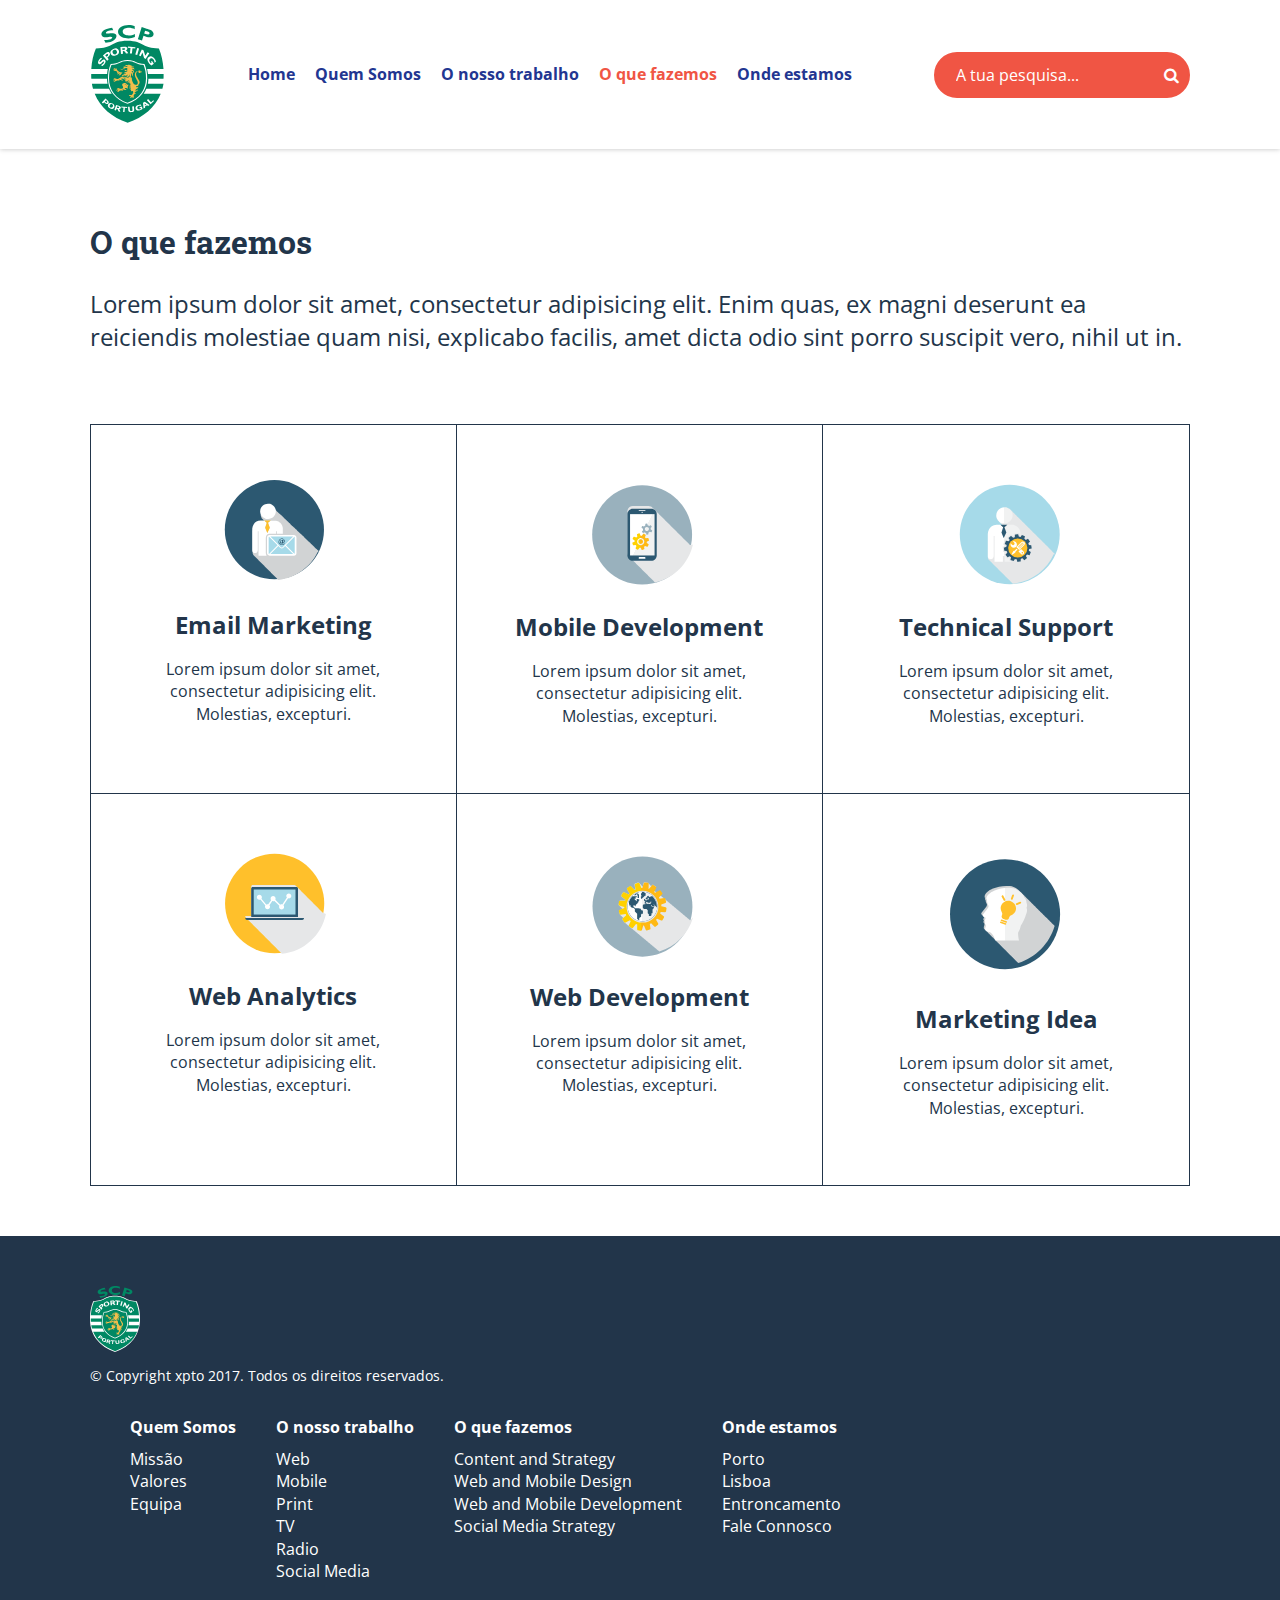
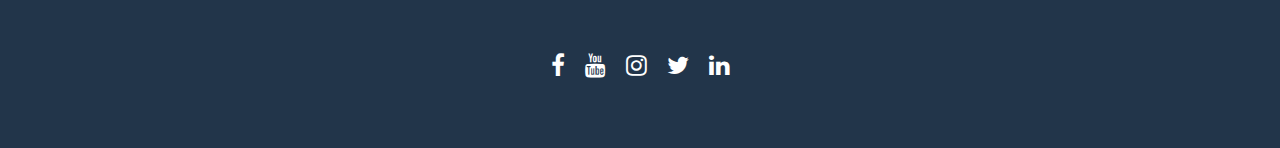
<file: o-que-fazemos.html>
<!doctype html>
<html class="no-js" lang="">
    <head>
        <meta charset="utf-8">
        <meta http-equiv="x-ua-compatible" content="ie=edge">
        <title>Meu projeto :: O Que Fazemos</title>
        <meta name="description" content="">
        <meta name="viewport" content="width=device-width, initial-scale=1">

        <link rel="apple-touch-icon" href="apple-touch-icon.png">
        <!-- Place favicon.ico in the root directory -->

        <link href="https://fonts.googleapis.com/css?family=Open+Sans:400,400i,700,700i|Roboto+Slab:700" rel="stylesheet">
        <link rel="stylesheet" type="text/css" href="https://maxcdn.bootstrapcdn.com/font-awesome/4.7.0/css/font-awesome.min.css">
        <link rel="stylesheet" href="css/normalize.css">
        <link rel="stylesheet" href="css/main.css">
        <script src="js/vendor/modernizr-2.8.3.min.js"></script>
    </head>
    <body>
     
            <header class="site-header">
                
                <div class="container flex flex--sb flex--ac">

                    <a href="index.html">

                        <img class="site-header__logo" src="img/logo.svg" alt="logo">

                    </a>

                    <nav class="nav">
                        <button class="nav__toggle">
                            <span></span>
                            <span></span>
                            <span></span>
                        </button>
                        <ul class="nav__list flex flex--c">
                            <li class="nav__item"><a class="nav__link" href="index.html">Home</a></li>       
                            <li class="nav__item"><a class="nav__link" href="quem-somos.html">Quem Somos</a></li>       
                            <li class="nav__item"><a class="nav__link" href="o-nosso-trabalho.html">O nosso trabalho</a></li>       
                            <li class="nav__item"><a class="nav__link nav__link--active" href="o-que-fazemos.html">O que fazemos</a></li>       
                            <li class="nav__item"><a class="nav__link" href="onde-estamos.html">Onde estamos</a></li>       
                        </ul>

                    </nav>

                    <form class="site-header__form">

                        <input type="search" placeholder="A tua pesquisa...">
                        <button type="submit"><i class="fa fa-search" aria-hidden="true"></i></button>
                        
                    </form>

                </div>

            </header>

            <div class="container intro">

                <h1 class="headline">O que fazemos</h1>
                <h2 class="subheadline">Lorem ipsum dolor sit amet, consectetur adipisicing elit. Enim quas, ex magni deserunt ea reiciendis molestiae quam nisi, explicabo facilis, amet dicta odio sint porro suscipit vero, nihil ut in.</h2>

            </div>
                
            <div class="container flex">
                <section class="service">
                    <img class="service__icon" src="img/emailmarketing.svg" alt="Email Marketing">
                    <h1 class="service__title">Email Marketing</h1>
                    <p class="service__copy">Lorem ipsum dolor sit amet, consectetur adipisicing elit. Molestias, excepturi.</p>
                </section>

                <section class="service">
                    <img class="service__icon" src="img/mobiledevolopment.svg" alt="Mobile Development">
                    <h1 class="service__title">Mobile Development</h1>
                    <p class="service__copy">Lorem ipsum dolor sit amet, consectetur adipisicing elit. Molestias, excepturi.</p>
                </section>

                <section class="service">
                    <img class="service__icon" src="img/technicalsupport.svg" alt="Technical Support">
                    <h1 class="service__title">Technical Support</h1>
                    <p class="service__copy">Lorem ipsum dolor sit amet, consectetur adipisicing elit. Molestias, excepturi.</p>
                </section>

                <section class="service">
                    <img class="service__icon" src="img/webanalitics.svg" alt="Web Analytics">
                    <h1 class="service__title">Web Analytics</h1>
                    <p class="service__copy">Lorem ipsum dolor sit amet, consectetur adipisicing elit. Molestias, excepturi.</p>
                </section>

                <section class="service">
                    <img class="service__icon" src="img/webdevelopment.svg" alt="Web Development">
                    <h1 class="service__title">Web Development</h1>
                    <p class="service__copy">Lorem ipsum dolor sit amet, consectetur adipisicing elit. Molestias, excepturi.</p>
                </section>

                <section class="service">
                    <img class="service__icon" src="img/marketingidea.svg" alt="Marketing Idea">
                    <h1 class="service__title">Marketing Idea</h1>
                    <p class="service__copy">Lorem ipsum dolor sit amet, consectetur adipisicing elit. Molestias, excepturi.</p>
                </section>


            </div>
                
           





            <footer class="site-footer">
                
                <div class="container">
                    
                    <div class="flex flex--sb">
                        
                        <div>
                            <img class="site-footer__logo" src="img/logo.svg" alt="logo">
                            <p class="site-footer__copyright">© Copyright xpto 2017. Todos os direitos reservados.</p>
                        </div>

               

                        <div class="site-footer__sitemap">
                            <ul class="flex flex-sb">
                                <li><a href="#">Quem Somos</a>

                                    <ul>
                                        <li><a href="#">Missão</a></li>
                                        <li><a href="#">Valores</a></li>
                                        <li><a href="#">Equipa</a></li>

                                    </ul>

                                </li>

                                <li><a href="#">O nosso trabalho</a>
                                    <ul>
                                        <li><a href="#">Web</a></li>
                                        <li><a href="#">Mobile</a></li>
                                        <li><a href="#">Print</a></li>
                                        <li><a href="#">TV</a></li>
                                        <li><a href="#">Radio</a></li>
                                        <li><a href="#">Social Media</a></li>
                                    </ul>
                                </li>

                                <li><a href="#">O que fazemos</a>
                                    <ul>
                                        <li><a href="#">Content and Strategy</a></li>
                                        <li><a href="#">Web and Mobile Design</a></li>
                                        <li><a href="#">Web and Mobile Development</a></li>
                                        <li><a href="#">Social Media Strategy</a></li>
                                    </ul>
                                </li>
                                <li><a href="#">Onde estamos</a>
                                    <ul>
                                        <li><a href="#">Porto</a></li>
                                        <li><a href="#">Lisboa</a></li>
                                        <li><a href="#">Entroncamento</a></li>
                                        <li><a href="#">Fale Connosco</a></li>
                                    </ul>

                                </li>

                            </ul>

                        </div>

                    </div>

                    <div>

                        <ul class="site-footer__social flex flex--c">
                            <li><a href="#"><i class="fa fa-facebook" aria-hidden="true"></i></a></li>
                            <li><a href="#"><i class="fa fa-youtube" aria-hidden="true"></i></a></li>
                            <li><a href="#"><i class="fa fa-instagram" aria-hidden="true"></i></a></li>
                            <li><a href="#"><i class="fa fa-twitter" aria-hidden="true"></i></a></li>
                            <li><a href="#"><i class="fa fa-linkedin" aria-hidden="true"></i></a></li>
                        </ul>

                    </div>

                </div>

            </footer>




        <script src="https://code.jquery.com/jquery-1.12.0.min.js"></script>
        <script>window.jQuery || document.write('<script src="js/vendor/jquery-1.12.0.min.js"><\/script>')</script>
        <script src="js/plugins.js"></script>
        <script src="js/main.js"></script>

        <!-- Google Analytics: change UA-XXXXX-X to be your site's ID. -->
        <script>
            (function(b,o,i,l,e,r){b.GoogleAnalyticsObject=l;b[l]||(b[l]=
            function(){(b[l].q=b[l].q||[]).push(arguments)});b[l].l=+new Date;
            e=o.createElement(i);r=o.getElementsByTagName(i)[0];
            e.src='https://www.google-analytics.com/analytics.js';
            r.parentNode.insertBefore(e,r)}(window,document,'script','ga'));
            ga('create','UA-XXXXX-X','auto');ga('send','pageview');
        </script>
    </body>
</html>
</file>
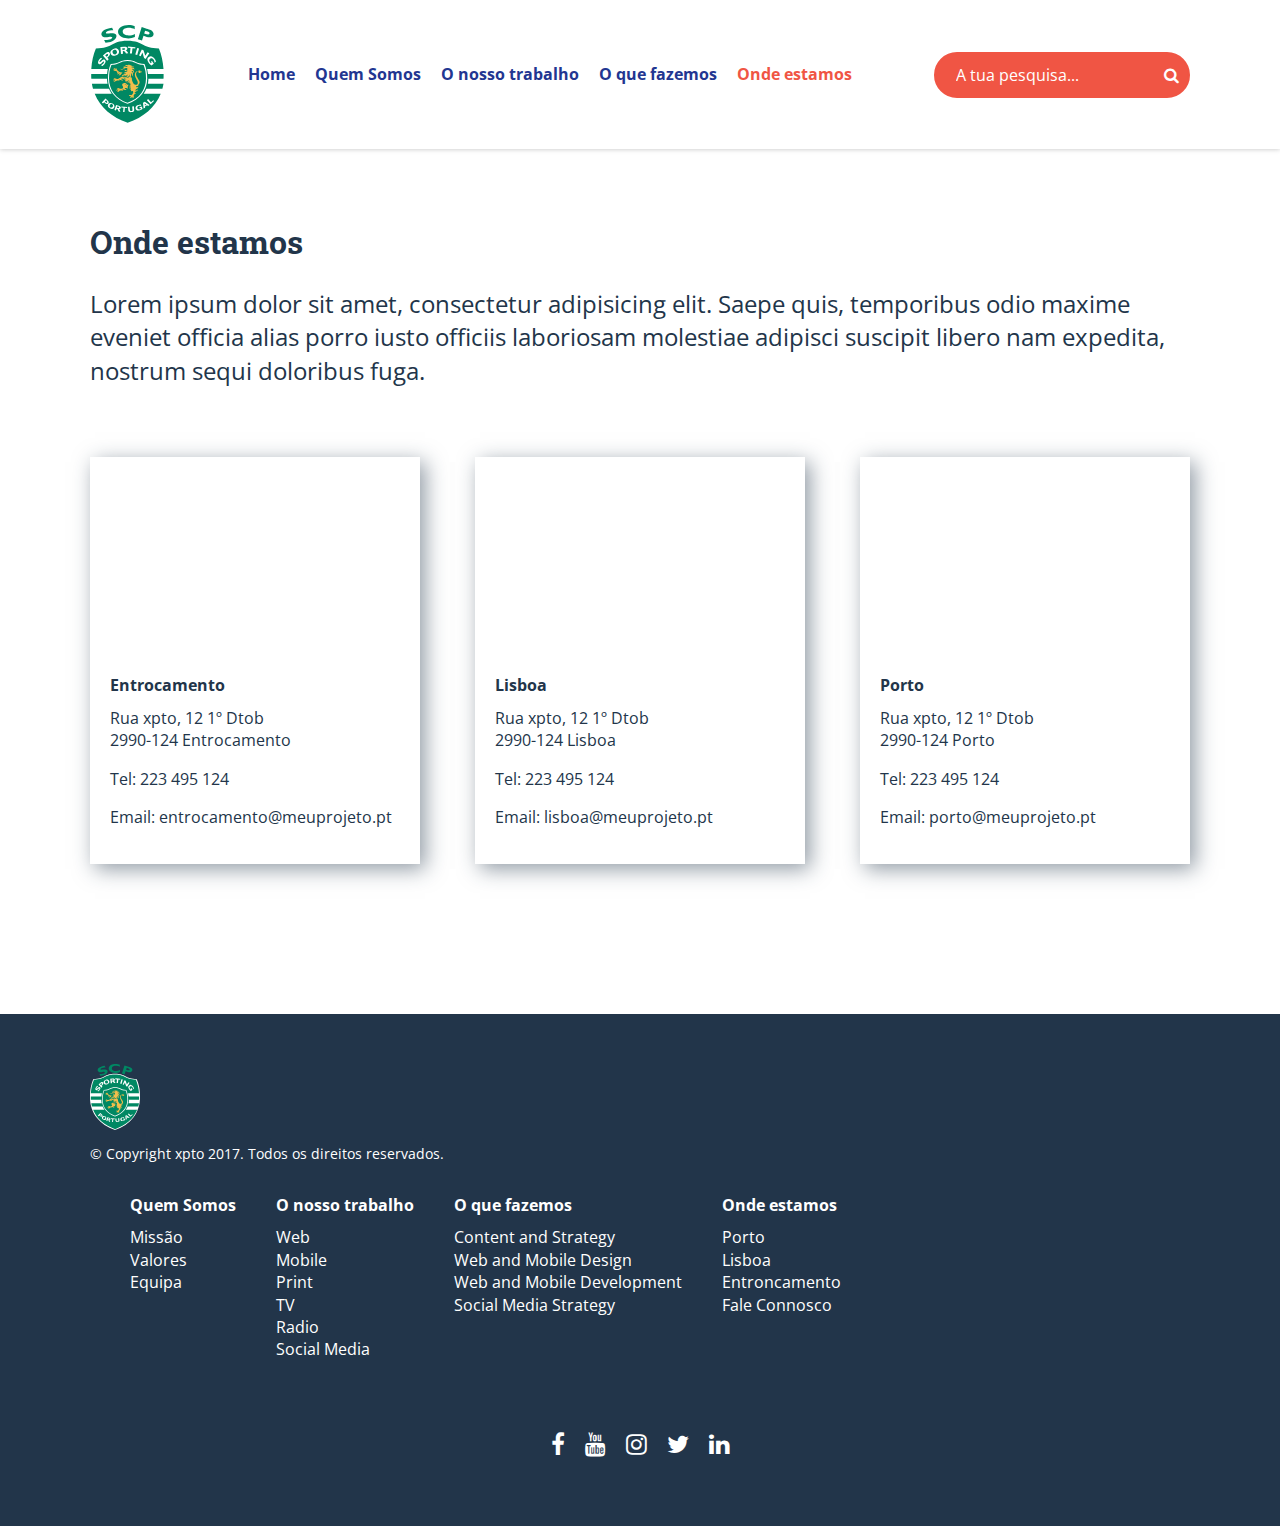
<file: onde-estamos.html>
<!doctype html>
<html class="no-js" lang="">
    <head>
        <meta charset="utf-8">
        <meta http-equiv="x-ua-compatible" content="ie=edge">
        <title>Meu projeto :: Onde estamos</title>
        <meta name="description" content="">
        <meta name="viewport" content="width=device-width, initial-scale=1">

        <link rel="apple-touch-icon" href="apple-touch-icon.png">
        <!-- Place favicon.ico in the root directory -->

        <link href="https://fonts.googleapis.com/css?family=Open+Sans:400,400i,700,700i|Roboto+Slab:700" rel="stylesheet">
        <link rel="stylesheet" type="text/css" href="https://maxcdn.bootstrapcdn.com/font-awesome/4.7.0/css/font-awesome.min.css">
        <link rel="stylesheet" href="css/normalize.css">
        <link rel="stylesheet" href="css/main.css">
        <script src="js/vendor/modernizr-2.8.3.min.js"></script>
    </head>
    <body>
     
            <header class="site-header">
                
                <div class="container flex flex--sb flex--ac">

                    <a href="index.html">

                        <img class="site-header__logo" src="img/logo.svg" alt="logo">

                    </a>

                    <nav class="nav">

                        <ul class="nav__list flex flex--c">
                            <li class="nav__item"><a class="nav__link" href="index.html">Home</a></li>       
                            <li class="nav__item"><a class="nav__link" href="quem-somos.html">Quem Somos</a></li>       
                            <li class="nav__item"><a class="nav__link" href="o-nosso-trabalho.html">O nosso trabalho</a></li>       
                            <li class="nav__item"><a class="nav__link" href="o-que-fazemos.html">O que fazemos</a></li>       
                            <li class="nav__item"><a class="nav__link nav__link--active" href="onde-estamos.html">Onde estamos</a></li>       
                        </ul>

                    </nav>

                    <form class="site-header__form">

                        <input type="search" placeholder="A tua pesquisa...">
                        <button type="submit"><i class="fa fa-search" aria-hidden="true"></i></button>
                        
                    </form>

                </div>

            </header>

            <div class="container intro">
                <h1 class="headline">Onde estamos</h1>
                <h2 class="subheadline">Lorem ipsum dolor sit amet, consectetur adipisicing elit. Saepe quis, temporibus odio maxime eveniet officia alias porro iusto officiis laboriosam molestiae adipisci suscipit libero nam expedita, nostrum sequi doloribus fuga.</h2>
            </div>

            <div class="container flex flex--sb flex--as">
                
                <section class="contact">
                    <div class="contact__iframe">
                       <iframe src="https://www.google.com/maps/embed?pb=!1m18!1m12!1m3!1d49282.37892817894!2d-8.512664352090983!3d39.46596964851556!2m3!1f0!2f0!3f0!3m2!1i1024!2i768!4f13.1!3m3!1m2!1s0xd18627dd8217aad%3A0x698cc53fd36613e4!2sEntroncamento!5e0!3m2!1spt-PT!2spt!4v1495474009048" width="400" height="300" frameborder="0" style="border:0" allowfullscreen></iframe>
                    </div>  
                    
                    <div class="contact__info">
                       <h1 class="contact__title">Entrocamento</h1>
                        <address class="contact__address">Rua xpto, 12 1º Dtob<br>2990-124 Entrocamento</address>
                        <p class="contact__copy">Tel: <a href="tel:223495124">223 495 124</a></p>
                        <p class="contact__copy">Email: <a href="mailto:entrocamento@meuprojecto.pt">entrocamento@meuprojeto.pt</a></p> 
                    </div>
                </section>

                <section class="contact">
                    <div class="contact__iframe">
                       <iframe src="https://www.google.com/maps/embed?pb=!1m18!1m12!1m3!1d99580.03468287514!2d-9.23024373733538!3d38.743605703687756!2m3!1f0!2f0!3f0!3m2!1i1024!2i768!4f13.1!3m3!1m2!1s0xd19331a61e4f33b%3A0x400ebbde49036d0!2sLisboa!5e0!3m2!1spt-PT!2spt!4v1495474127038" width="400" height="300" frameborder="0" style="border:0" allowfullscreen></iframe> 
                    </div>  

                    <div class="contact__info">
                       <h1 class="contact__title">Lisboa</h1>
                        <address class="contact__address">Rua xpto, 12 1º Dtob<br>2990-124 Lisboa</address>
                        <p class="contact__copy">Tel: <a href="tel:223495124">223 495 124</a></p>
                        <p class="contact__copy">Email: <a href="mailto:lisboa@meuprojecto.pt">lisboa@meuprojeto.pt</a></p> 
                    </div>
                    
                </section>

                <section class="contact">
                    <div class="contact__iframe">
                        <iframe src="https://www.google.com/maps/embed?pb=!1m18!1m12!1m3!1d96118.47275913988!2d-8.691892960467598!3d41.16284748704107!2m3!1f0!2f0!3f0!3m2!1i1024!2i768!4f13.1!3m3!1m2!1s0xd2465abc4e153c1%3A0xa648d95640b114bc!2sPorto!5e0!3m2!1spt-PT!2spt!4v1495474152462" width="400" height="300" frameborder="0" style="border:0" allowfullscreen></iframe>                    
                    </div>  
                    
                    <div class="contact__info">
                       <h1 class="contact__title">Porto</h1>
                        <address class="contact__address">Rua xpto, 12 1º Dtob<br>2990-124 Porto</address>
                        <p class="contact__copy">Tel: <a href="tel:223495124">223 495 124</a></p>
                        <p class="contact__copy">Email: <a href="mailto:porto@meuprojecto.pt">porto@meuprojeto.pt</a></p> 
                    </div>
                </section>

            </div>

            <footer class="site-footer">
                
                <div class="container">
                    
                    <div class="flex flex--sb">
                        
                        <div>
                            <img class="site-footer__logo" src="img/logo.svg" alt="logo">
                            <p class="site-footer__copyright">© Copyright xpto 2017. Todos os direitos reservados.</p>
                        </div>

               

                        <div class="site-footer__sitemap">
                            <ul class="flex flex-sb">
                                <li><a href="#">Quem Somos</a>

                                    <ul>
                                        <li><a href="#">Missão</a></li>
                                        <li><a href="#">Valores</a></li>
                                        <li><a href="#">Equipa</a></li>

                                    </ul>

                                </li>

                                <li><a href="#">O nosso trabalho</a>
                                    <ul>
                                        <li><a href="#">Web</a></li>
                                        <li><a href="#">Mobile</a></li>
                                        <li><a href="#">Print</a></li>
                                        <li><a href="#">TV</a></li>
                                        <li><a href="#">Radio</a></li>
                                        <li><a href="#">Social Media</a></li>
                                    </ul>
                                </li>

                                <li><a href="#">O que fazemos</a>
                                    <ul>
                                        <li><a href="#">Content and Strategy</a></li>
                                        <li><a href="#">Web and Mobile Design</a></li>
                                        <li><a href="#">Web and Mobile Development</a></li>
                                        <li><a href="#">Social Media Strategy</a></li>
                                    </ul>
                                </li>
                                <li><a href="#">Onde estamos</a>
                                    <ul>
                                        <li><a href="#">Porto</a></li>
                                        <li><a href="#">Lisboa</a></li>
                                        <li><a href="#">Entroncamento</a></li>
                                        <li><a href="#">Fale Connosco</a></li>
                                    </ul>

                                </li>

                            </ul>

                        </div>

                    </div>

                    <div>

                        <ul class="site-footer__social flex flex--c">
                            <li><a href="#"><i class="fa fa-facebook" aria-hidden="true"></i></a></li>
                            <li><a href="#"><i class="fa fa-youtube" aria-hidden="true"></i></a></li>
                            <li><a href="#"><i class="fa fa-instagram" aria-hidden="true"></i></a></li>
                            <li><a href="#"><i class="fa fa-twitter" aria-hidden="true"></i></a></li>
                            <li><a href="#"><i class="fa fa-linkedin" aria-hidden="true"></i></a></li>
                        </ul>

                    </div>

                </div>

            </footer>




        <script src="https://code.jquery.com/jquery-1.12.0.min.js"></script>
        <script>window.jQuery || document.write('<script src="js/vendor/jquery-1.12.0.min.js"><\/script>')</script>
        <script src="js/plugins.js"></script>
        <script src="js/main.js"></script>

        <!-- Google Analytics: change UA-XXXXX-X to be your site's ID. -->
        <script>
            (function(b,o,i,l,e,r){b.GoogleAnalyticsObject=l;b[l]||(b[l]=
            function(){(b[l].q=b[l].q||[]).push(arguments)});b[l].l=+new Date;
            e=o.createElement(i);r=o.getElementsByTagName(i)[0];
            e.src='https://www.google-analytics.com/analytics.js';
            r.parentNode.insertBefore(e,r)}(window,document,'script','ga'));
            ga('create','UA-XXXXX-X','auto');ga('send','pageview');
        </script>
    </body>
</html>
</file>
<file: css/main.css>
/*! HTML5 Boilerplate v5.3.0 | MIT License | https://html5boilerplate.com/ */

/*
 * What follows is the result of much research on cross-browser styling.
 * Credit left inline and big thanks to Nicolas Gallagher, Jonathan Neal,
 * Kroc Camen, and the H5BP dev community and team.
 */

/* ==========================================================================
   Base styles: opinionated defaults
   ========================================================================== */

html {
    color: #222;
    font-size: 1em;
    line-height: 1.4;
}

/*
 * Remove text-shadow in selection highlight:
 * https://twitter.com/miketaylr/status/12228805301
 *
 * These selection rule sets have to be separate.
 * Customize the background color to match your design.
 */

::-moz-selection {
    background: #b3d4fc;
    text-shadow: none;
}

::selection {
    background: #b3d4fc;
    text-shadow: none;
}

/*
 * A better looking default horizontal rule
 */

hr {
    display: block;
    height: 1px;
    border: 0;
    border-top: 1px solid #ccc;
    margin: 1em 0;
    padding: 0;
}

/*
 * Remove the gap between audio, canvas, iframes,
 * images, videos and the bottom of their containers:
 * https://github.com/h5bp/html5-boilerplate/issues/440
 */

audio,
canvas,
iframe,
img,
svg,
video {
    vertical-align: middle;
}

/*
 * Remove default fieldset styles.
 */

fieldset {
    border: 0;
    margin: 0;
    padding: 0;
}

/*
 * Allow only vertical resizing of textareas.
 */

textarea {
    resize: vertical;
}

/* ==========================================================================
   Browser Upgrade Prompt
   ========================================================================== */

.browserupgrade {
    margin: 0.2em 0;
    background: #ccc;
    color: #000;
    padding: 0.2em 0;
}

/* ==========================================================================
   Author's custom styles
   ========================================================================== */
/*
    Dark-navy : #22354A;
    Sky-blue: "CFE0EC;
    port-blue: "223691;
    coral: "#F05544;
 */

 html {
  box-sizing: border-box;
}
*, *:before, *:after {
  box-sizing: inherit;
}

body{
    font-family: 'Open Sans', sans-serif;
    font-size: 1em;
    color: #22354A;
}

a{
    color: inherit;
    text-decoration: none;
}

.headline{
    font-family: 'Roboto Slab', serif;
    font-size: 2em;
}

.subheadline{
    font-size: 1.5em;
    font-weight: 400;
}

.container{
    max-width: 1140px;
    margin: 0 auto;
    padding: 0 20px;
}

.flex{
    display: flex;
    flex-wrap: wrap;
}

.flex--sa{
    justify-content: space-around;
}

.flex--sb{
    justify-content: space-between;
}

.flex--c{
    justify-content: center;
}

.flex--ac{
    align-items: center;
}

.flex--as{
    align-items: stretch;
}



/* HEADER */

.site-header{
    padding: 25px 0;
    box-shadow: 0 0 5px rgba(0, 0, 0, .25);

}

.site-header__logo{
    
}

.site-header__form{
    position: relative;


}

.site-header__form input{
    border: none;
    border: 2px solid #F05544;
    border-radius: 25px;
    padding: 10px 30px 10px 20px;
    outline: none;
    background: #F05544;
    color: white;
    transition: all .22s;
}

.site-header__form ::-webkit-input-placeholder{
    color: white;
}   

.site-header__form button{
    background: transparent;
    outline: none;
    border: none;
    color: white;
    position: absolute;
    right: 5px;
    top: 50%;
    transform: translateY(-50%);

}

/* NAV */

.nav{

}

.nav__toggle{
    background: transparent;
    border: none;
    outline: none;
    width: 30px;
    height: 24px;
    position: absolute;
    right: 30px;
    top: 30px;
    display: none;
}
.nav__toggle:hover span,
.nav__toggle:hover span:nth-of-type(2){
    background: #F05544;
    width: 30px;
}

.nav__toggle span{
    width: 20px;
    height: 4px;
    background: #22354A;
    border-radius: 5px;
    position: absolute;
    left: 0;
    top: 0;
    transition: all .22s;
}

.nav__toggle span:nth-of-type(2){
    top: 10px;
    width: 25px;
}

.nav__toggle span:nth-of-type(3){
    top: 20px;
    width: 30px;
}

.nav__toggle--open span{
    background: #F05544;
}

.nav__toggle--open span:nth-of-type(1){
    transform: rotate(45deg);
    width: 30px;
    top: 10px;
}
.nav__toggle--open span:nth-of-type(2){
    opacity: 0;
}
.nav__toggle--open span:nth-of-type(3){
    transform: rotate(-45deg);
    top: 10px;
}

.nav__list{
    list-style-type: none;
    padding-left: 0;
    margin: 0;

}

.nav__item{
    margin: 0 10px;
}

.nav__link{
    color: #223691;
    font-weight: 700;
    transition: all .22s;
}

.nav__link:hover,
.nav__link--active{
    color: #F05544;

}


/* Footer */

.site-footer{
    background: #22354A;
    color: white;
    padding: 50px 0;
    margin-top: 50px;
}

.site-footer__logo{
    width: 50px;
}

.site-footer__copyright{
    font-size: 0.875em;
}

.site-footer__sitemap{

}

.site-footer__sitemap ul{
    list-style-type: none;
    padding-left: 0;
}

.site-footer__sitemap > ul > li{
    margin-left: 40px;

}

.site-footer__sitemap a{
    font-weight: 700;
}

.site-footer__sitemap ul ul a{
    font-weight: 400;
}

.site-footer__sitemap ul ul{
    margin-top: 10px;
}

.site-footer__social{
    list-style: none;
    padding-left: 0;
    margin-top: 50px;
}

.site-footer__social li{
    margin: 0 10px;
    font-size: 1.5em;
}

/*Intro*/

.intro{
    padding-top: 50px;
    padding-bottom: 50px;
}

/*Services*/

.service{
    width: 33.3333333333%;
    padding: 50px;
    text-align: center;
    border-bottom: 1px solid #22354A;
    border-right: 1px solid #22354A;

}

.service:nth-of-type(1),
.service:nth-of-type(2),
.service:nth-of-type(3){
    border-top: 1px solid #22354A;
}

.service:nth-of-type(3n + 1){
    border-left: 1px solid #22354A;
    
}

.service__icon{
    max-width: 50%;
}

.service__title{
    font-size: 1.5em;
}

.service__copy{

}

/*Contact */

.contact{
    box-shadow: 5px 5px 20px rgba(34, 53, 74, .5);
    width: 30%;
    margin-bottom: 100px;

}

.contact__info{
    padding: 20px;


}

.contact__iframe{
    position: relative;
    padding-bottom: 56.25%;
    height: 0;
}

.contact__iframe iframe{
    position: absolute;
    top: 0;
    left: 0;
    width: 100%;
    height: 100%;
}

.contact__title{
    font-size: 1em;

}

.contact__address{
    font-style: normal;



}

.contact__copy{
    
}

.contact__copy a{
    transition: all .22s;
}

.contact__copy a:hover{
    color: #F05544;
}

/*Portofolio*/

.portofolio{
    width: 25%;
    position: relative;
    overflow: hidden;
}


.portofolio__link{
    display: block;
}


.portofolio__link::after{
    content: ' ';
    position: absolute;
    left: 0;
    top: 0;
    width: 100%;
    height: 100%;
    background: rgba(0, 0, 0, 0);
    transform: all .22s;
}

.portofolio__link:hover .portofolio__info{
    transform: translateY(0);
}

.portofolio__link:hover::after{
    background: rgba(0, 0, 0, .35);
}


.portofolio__image{
    width: 100%;
    display: block;
}

.portofolio__info{
    width: 100%;
    color: white;
    position: absolute;
    left: 0;
    bottom: 0;
    padding: 20px;
    z-index: 1;
    transform: translateY(100%);
    transition: all .22s;

}

.portofolio__title{
    font-size: 1em;
    margin: 0;
    
}

.portofolio__description{
    font-size: 1em;
    margin: 0;

}

.people{
    margin: 50px 0;
}

.people:nth-of-type(even){
    flex-direction: row-reverse;
}

.people__photo{
    width: 47.5%;
}

.people__info{
    width: 47.5%;
}

.people__title{
    margin-bottom: 0;
}

.people__subtitle{
    font-size: 1em;
    margin-top: 0;
}



/*==========  Non-Mobile First Method  ==========*/

/* Large Devices, Wide Screens */
@media only screen and (max-width : 1200px) {
    
    .site-footer div.flex{
        flex-direction: column;
        align-items: center;
        text-align: center;
    }

    .site-footer__sitemap{
        text-align: left;
    }

    .site-header__form{
        display: none;
    }

}

/* Medium Devices, Desktops */
@media only screen and (max-width : 992px) {

    .side-header__logo{
        width: 50px;
    }

    .nav{
        width: 100%;
    }

    .nav__toggle{
        display: block;
        z-index: 1;
    }

    .nav__list{
        display: flex;
        flex-direction: column;
        width: 100%;
        height: 100%;
        position: fixed;
        left: 0;
        top: 0;
        background: #CFE0EC;
        transform: translateY(-100%);
        transform: all .5s;
    }

    .nav__list--open{
        transform: translateY(0);
    }

    .nav__item{
        margin: 20px 0;

    }

    .nav__link{
        display: block;
        font-size: 2em;
        padding: 0 20px;
    }

    .contact{
        width: 45.5%;
    }

    .portofolio{
        width: 33.3333333333%;
    }

    .portofolio__info{
        transform: translateY(0);
        color: #22354A;
        position: relative;
    }

    .service{
        width: 50%;
    }

    .service:nth-of-type(3){
        border-top: none;
    }

    .service:nth-of-type(3n + 1){
        border-left: none;
            
    }
    
    .service:nth-of-type(2n + 1){
        border-left: 1px solid #22354A;
            
    }

    .site-footer__sitemap{
        display: none;
    }

    .site-footer__social{
        margin-top: 20px;
    }


    
}

/* Small Devices, Tablets */
@media only screen and (max-width : 768px) {

    .site-header__logo{
        width: 50px;
    }

    .headline{
        font-size: 1.5em;
    }

    .subheadline{  
        font-size: 1em;
    }

    .intro{
        padding-top: 20px;
        padding-bottom: 25px;
    }

    .portofolio{
        width: 50%;
    }

    .people__photo,
    .people__info{
        width: 100%;

    }

    .service{
        width: 100%;

    }

    .service:nth-of-type(2){
        border-top: none;
    }

    .service:nth-of-type(2n + 1){
        border-left: none;
            
    }
    
    .service:nth-of-type(1n + 1){
        border-left: 1px solid #22354A;
            
    }
    

    .contact{
        width: 100%;
        margin-bottom: 20px;
    }

    .site--footer{
        padding: 20px;  
    }


   

}

/* Extra Small Devices, Phones */ 
@media only screen and (max-width : 480px) {
    .portofolio{
        width: 100%;
    }
}

/* Custom, iPhone Retina */ 
@media only screen and (max-width : 320px) {

}



















/* ==========================================================================
   Helper classes
   ========================================================================== */

/*
 * Hide visually and from screen readers
 */

.hidden {
    display: none !important;
}

/*
 * Hide only visually, but have it available for screen readers:
 * http://snook.ca/archives/html_and_css/hiding-content-for-accessibility
 */

.visuallyhidden {
    border: 0;
    clip: rect(0 0 0 0);
    height: 1px;
    margin: -1px;
    overflow: hidden;
    padding: 0;
    position: absolute;
    width: 1px;
}

/*
 * Extends the .visuallyhidden class to allow the element
 * to be focusable when navigated to via the keyboard:
 * https://www.drupal.org/node/897638
 */

.visuallyhidden.focusable:active,
.visuallyhidden.focusable:focus {
    clip: auto;
    height: auto;
    margin: 0;
    overflow: visible;
    position: static;
    width: auto;
}

/*
 * Hide visually and from screen readers, but maintain layout
 */

.invisible {
    visibility: hidden;
}

/*
 * Clearfix: contain floats
 *
 * For modern browsers
 * 1. The space content is one way to avoid an Opera bug when the
 *    `contenteditable` attribute is included anywhere else in the document.
 *    Otherwise it causes space to appear at the top and bottom of elements
 *    that receive the `clearfix` class.
 * 2. The use of `table` rather than `block` is only necessary if using
 *    `:before` to contain the top-margins of child elements.
 */

.clearfix:before,
.clearfix:after {
    content: " "; /* 1 */
    display: table; /* 2 */
}

.clearfix:after {
    clear: both;
}

/* ==========================================================================
   EXAMPLE Media Queries for Responsive Design.
   These examples override the primary ('mobile first') styles.
   Modify as content requires.
   ========================================================================== */

@media only screen and (min-width: 35em) {
    /* Style adjustments for viewports that meet the condition */
}

@media print,
       (-webkit-min-device-pixel-ratio: 1.25),
       (min-resolution: 1.25dppx),
       (min-resolution: 120dpi) {
    /* Style adjustments for high resolution devices */
}

/* ==========================================================================
   Print styles.
   Inlined to avoid the additional HTTP request:
   http://www.phpied.com/delay-loading-your-print-css/
   ========================================================================== */

@media print {
    *,
    *:before,
    *:after,
    *:first-letter,
    *:first-line {
        background: transparent !important;
        color: #000 !important; /* Black prints faster:
                                   http://www.sanbeiji.com/archives/953 */
        box-shadow: none !important;
        text-shadow: none !important;
    }

    a,
    a:visited {
        text-decoration: underline;
    }

    a[href]:after {
        content: " (" attr(href) ")";
    }

    abbr[title]:after {
        content: " (" attr(title) ")";
    }

    /*
     * Don't show links that are fragment identifiers,
     * or use the `javascript:` pseudo protocol
     */

    a[href^="#"]:after,
    a[href^="javascript:"]:after {
        content: "";
    }

    pre,
    blockquote {
        border: 1px solid #999;
        page-break-inside: avoid;
    }

    /*
     * Printing Tables:
     * http://css-discuss.incutio.com/wiki/Printing_Tables
     */

    thead {
        display: table-header-group;
    }

    tr,
    img {
        page-break-inside: avoid;
    }

    img {
        max-width: 100% !important;
    }

    p,
    h2,
    h3 {
        orphans: 3;
        widows: 3;
    }

    h2,
    h3 {
        page-break-after: avoid;
    }
}
</file>
